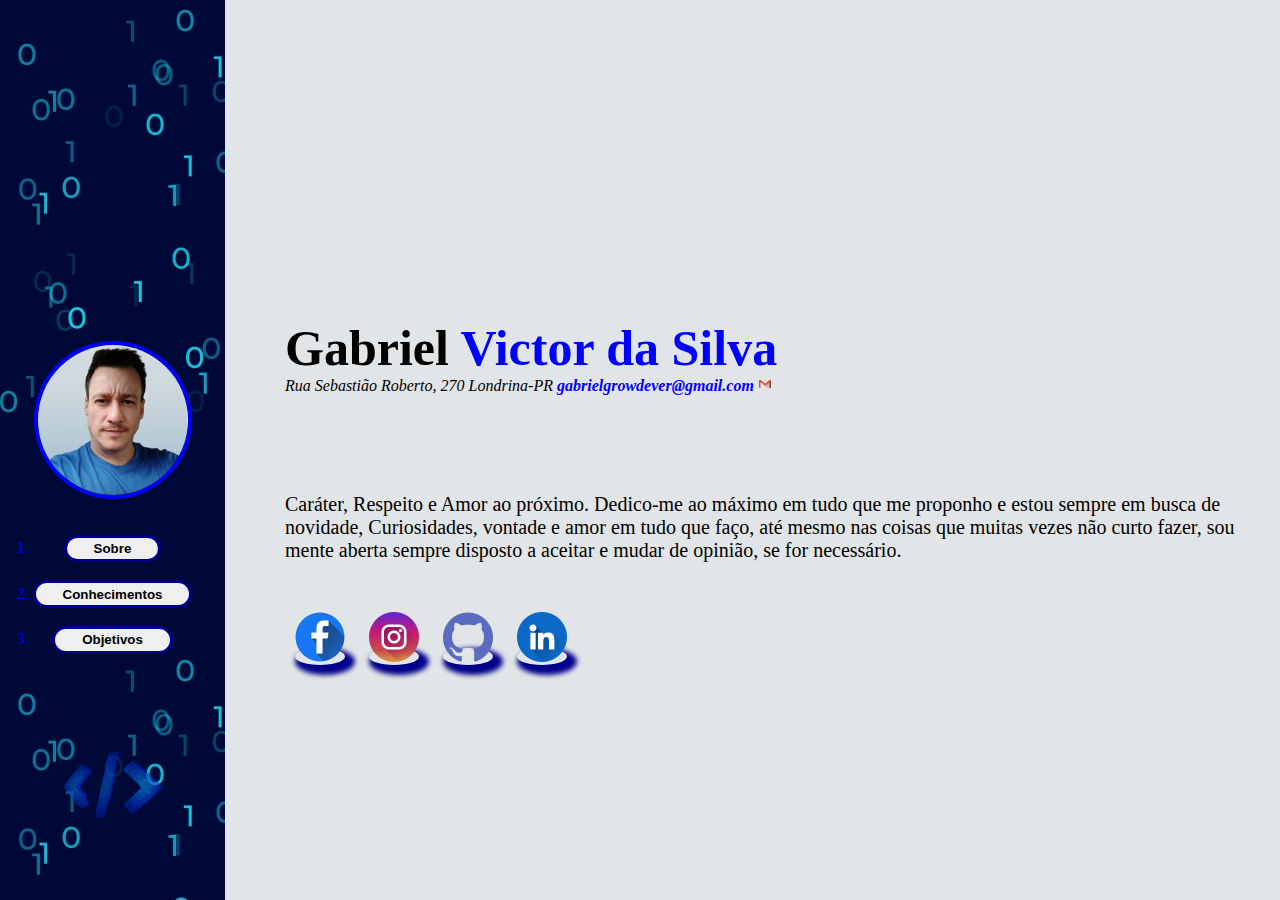
<file: index.html>
<!DOCTYPE html>
<html lang="pt-br">
	<head>
		<meta charset="UTF-8" />
		<meta name="viewport" content="width=device-width, initial-scale=1.0" />
		<link rel="stylesheet" href="./styles.css" />
		<link rel="stylesheet" href="./conhecimentos.html" />
		<link rel="stylesheet" href="./objetivos.html" />
		<title>Currículo Digital</title>
	</head>
	<body class="flexBox">
		<section class="flexBox">
			<aside>
				<img
					id="selfie"
					src="./imagens/selfie.jpg"
					alt="Selfie"
					srcset=""
					/>
					<br />
					<nav>
						<ol>
							<a href="./index.html">
								<li><button>Sobre</button></li></a>
							<a href="./conhecimentos.html">
								<li><button>Conhecimentos</button></li></a>
							<a href="./objetivos.html">
								<li><button>Objetivos</button></li></a>
						</ol>
					</nav>
				<img id="code" src="./imagens/code.png" alt="" srcset="">
			</aside>
		</section>
		<section class="flexBox">
			<main class="flexItem">
				<h1 id="text">Gabriel <span id="cor2">Victor da Silva</span></h1>
				<span><address id="end">Rua Sebastião Roberto, 270 Londrina-PR <strong id="cor2">gabrielgrowdever@gmail.com</strong> <a href="mailto:gabrielgrowdever@gmail.com" target="_blank"><img src="./imagens/gmail.png" alt="icone email" srcset=""></a></span></address>
				<br>
					<p id="end">
						Caráter, Respeito e Amor ao próximo.
						Dedico-me ao máximo em tudo que me proponho e estou sempre
						em busca de novidade, Curiosidades, vontade e amor em tudo
						que faço, até mesmo nas coisas que muitas vezes não curto
						fazer, sou mente aberta sempre disposto a aceitar e mudar de
						opinião, se for necessário.
					</p>
				<div id="icons">
				
					<a href="https://www.facebook.com/profile.php?id=100051390841737" target="_blank"><img src="./imagens/facebook.png" alt="facebook" srcset=""></a>
					<a href="https://www.instagram.com/gabriel86victor/" target="_blank"><img src="./imagens/instagram.png" alt="instagram icon link" srcset=""></a>
					<a href="https://github.com/GGrowDever" target="_blank"><img src="./imagens/github.png" alt="github icon link" srcset=""></a>
					<a href="https://www.linkedin.com/in/gabriel-victor-silva-6ab8b413a/" target="_blank"><img src="./imagens/linkedin.png" alt="" srcset=""></a>
				
				</div>
			</main>
		</section>
	</body>
</html>
</file>
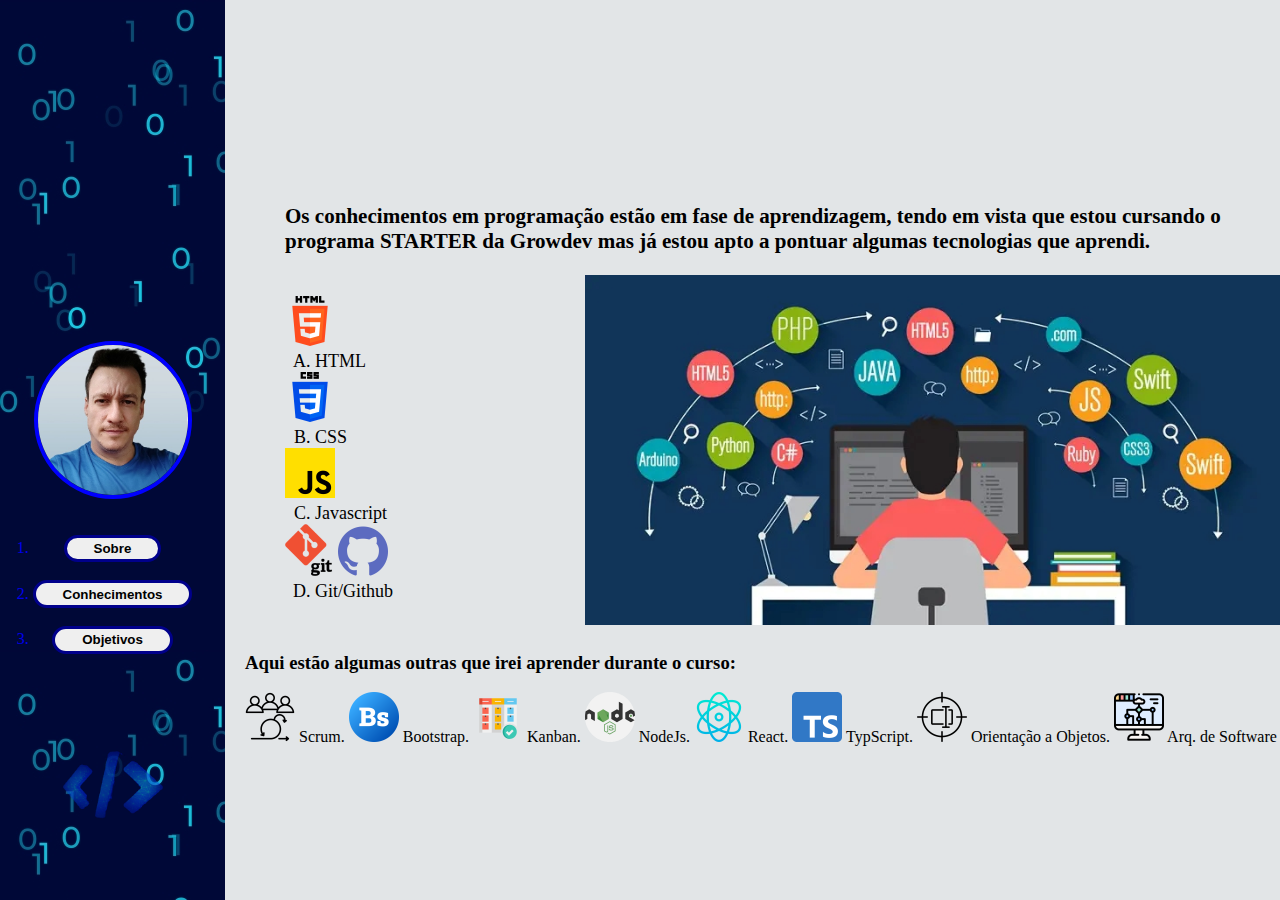
<file: conhecimentos.html>
<!DOCTYPE html>
<html lang="pt-br">
	<head>
		<meta charset="UTF-8" />
		<meta name="viewport" content="width=device-width, initial-scale=1.0" />
		<link rel="stylesheet" href="./styles.css" />
		<link rel="stylesheet" href="./conhecimentos.html" />
		<link rel="stylesheet" href="./objetivos.html" />
		<title>Currículo Digital</title>
	</head>
	<body class="flexBox">
		<section class="flexBox">
			<aside>
				<img
					id="selfie"
					src="./imagens/selfie.jpg"
					alt="Selfie"
					srcset=""
					/>
					<br />
					<nav>
						<ol>
							<a href="./index.html">
								<li><button>Sobre</button></li></a>
							<a href="./conhecimentos.html">
								<li><button>Conhecimentos</button></li></a>
							<a href="./objetivos.html">
								<li><button>Objetivos</button></li></a>
						</ol>
					</nav>
				<img id="code" src="./imagens/code.png" alt="" srcset="">
			</aside>
		</section>
		<section class="flexBox">
               <main class="flexItem">
                    <ol type="A" id="conhecimentos">
                         <h3>Os conhecimentos em programação estão em fase de aprendizagem, tendo em vista que estou cursando o programa STARTER da Growdev  mas já estou apto a pontuar algumas tecnologias que aprendi. </h3>
                         <img src="./imagens/0-destaque-linguagens-de-programacao-2019.jpg" alt="" srcset="" id="fig1">
                              <br>

                              <img src="./imagens/html-5_5968267.png" alt="html icon" srcset="">
                              <li>HTML</li>
                              <img src="./imagens/css-3_5968242.png" alt="css icon" srcset="">
                              <li>CSS</li>
                              <img src="./imagens/js_5968292.png" alt="js icon" srcset="">
                              <li>Javascript</li>
                              <img src="./imagens/git.png" alt="git icon" srcset="">
                              <img src="./imagens/github.png" alt="github icon" srcset="">
                              <li>Git/Github</li>
                         </ol>
				<div class="flexItem">
                         <h3>Aqui estão algumas outras que irei aprender durante o curso:</h3>
                         <div>
					<img src="./imagens/agile-team_8759226.png" alt="scrum icon" srcset="">
                         <span> Scrum.</span>
					<img src="./imagens/bs_10432373.png" alt="bootstrap icon" srcset="">
                         <span> Bootstrap.</span>
					<img src="./imagens/kanban_3339134.png" alt="kanban icon" srcset="">
                         <span> Kanban.</span>
					<img src="./imagens/nodejs_919825.png" alt="nodejs icon" srcset="">
                         <span> NodeJs.</span>
					<img src="./imagens/physics_1126012.png" alt="react icon" srcset="">
                         <span> React.</span>
					<img src="./imagens/typescript_5968381.png" alt="typescript icon" srcset="">
                         <span> TypScript.</span>
					<img src="./imagens/text-box_10442167.png" alt="OO icon" srcset="">
                         <span> Orientação a Objetos.</span>
					<img src="./imagens/structure_8196456.png" alt="arquitetura de software icon" srcset="">
                         <span> Arq. de Software</span>
				     </div>
				</div>
			</main>
		</section>
	</body>
</html>
</file>
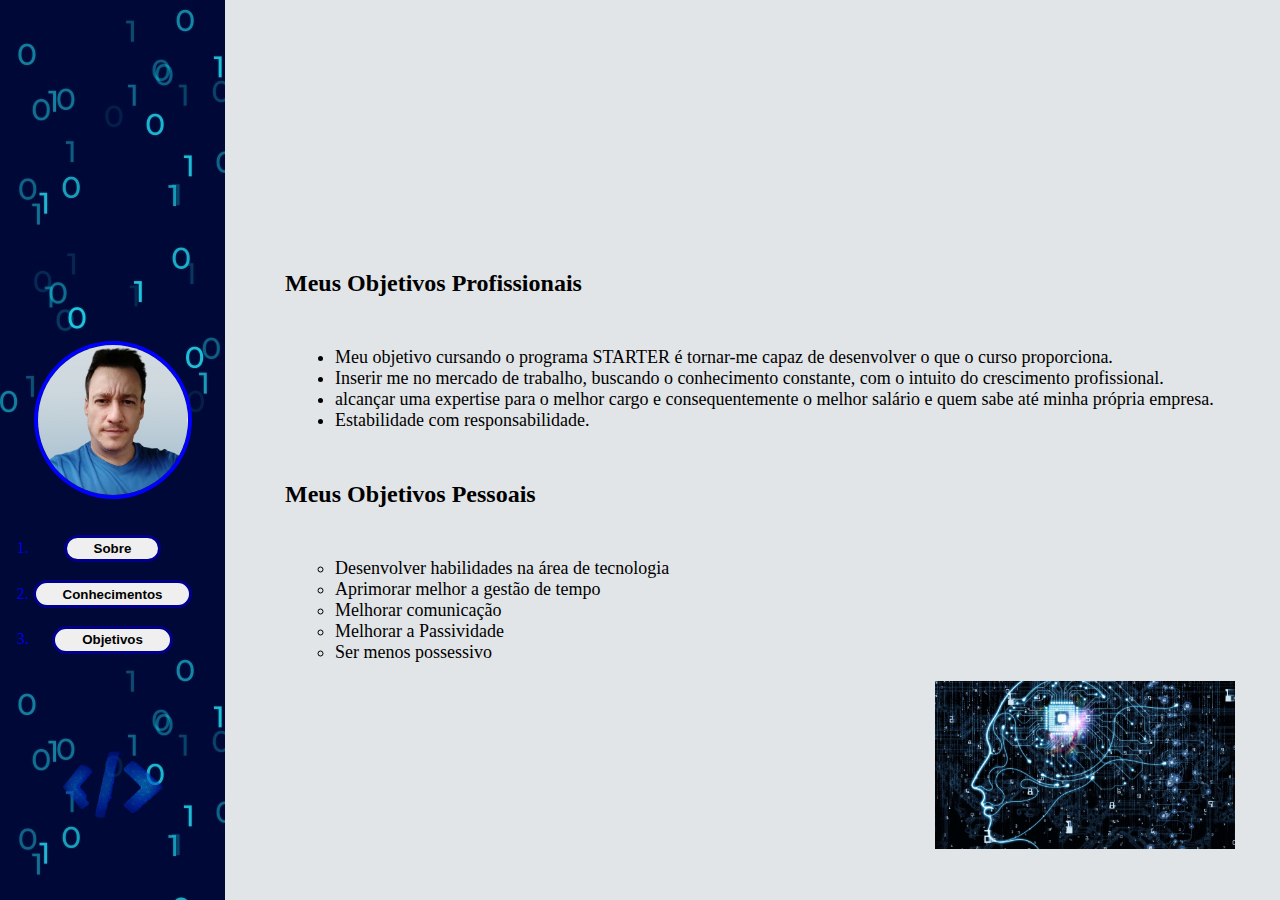
<file: objetivos.html>
<!DOCTYPE html>
<html lang="pt-br">
	<head>
		<meta charset="UTF-8" />
		<meta name="viewport" content="width=device-width, initial-scale=1.0" />
		<link rel="stylesheet" href="./styles.css" />
		<link rel="stylesheet" href="./conhecimentos.html" />
		<link rel="stylesheet" href="./objetivos.html" />
		<title>Currículo Digital</title>
	</head>
	<body class="flexBox">
		<section class="flexBox">
			<aside>
				<img
					id="selfie"
					src="./imagens/selfie.jpg"
					alt="Selfie"
					srcset=""
					/>
					<br />
					<nav>
						<ol>
							<a href="./index.html">
								<li><button>Sobre</button></li></a>
							<a href="./conhecimentos.html">
								<li><button>Conhecimentos</button></li></a>
							<a href="./objetivos.html">
								<li><button>Objetivos</button></li></a>
						</ol>
					</nav>
				<img id="code" src="./imagens/code.png" alt="" srcset="">
			</aside>
		</section>
		<section class="flexBox">
			<main class="flexItem">
                    <h2>Meus Objetivos Profissionais</h2>
				<ul id="flexText">
                         <li>Meu objetivo cursando o programa STARTER é tornar-me capaz de desenvolver o que o curso proporciona.</li>
                         <li>Inserir me no mercado de trabalho, buscando o conhecimento constante, com o intuito do crescimento profissional. </li>
                         <li>alcançar uma expertise para o melhor cargo e consequentemente o melhor salário e quem sabe até minha própria empresa.</li>
                         <li>Estabilidade com responsabilidade.</li>
                    </ul>
                    <h2>Meus Objetivos Pessoais</h2>
                    <ul type="circle" id="flexText">
                         <li>Desenvolver habilidades na área de tecnologia</li>
                         <li>Aprimorar melhor a gestão de tempo</li>
                         <li>Melhorar comunicação</li>
                         <li>Melhorar a Passividade</li>
                         <li>Ser menos possessivo</li>
                    </ul>
                    <img src="./imagens/ia brain.jpg" alt="brain cpu" srcset="" id="imgBrain">
			</main>
		</section>
	</body>
</html>
</file>
<file: styles.css>
body {
     margin: 0;
}


aside {
     display: flex;
     flex-direction: column;
     background-image: url('./imagens/SL-103020-37400-12.jpg');
     height: 100vh;
     justify-content: center;
     align-items: center;
}

#selfie {
     border-radius: 100%;
     width: 150px;
     border: 4px solid blue;
     margin-top: 150%;
}

#code{
     width: auto;
     height: 25vh;
     border: none;
}

ol {
     text-align: center;
     padding: 0;
     margin: 0;
}

ol > a{
     padding: 10px;
}

button{
     color: black;
     cursor: pointer;
     border-radius: 3em;
     border: 3px solid darkblue;
     font-weight: bold;
     outline: none;
     padding: .25em 2em;
     position: relative;
     transform-style: preserve-3d;
     

     &::before {
     background-color: darkblue;
     height: auto;
     transform: translate3d(0, .55em, -1em);
     box-shadow: 2px 2px 2px darkblue;
  }

  &:hover {
    transform: translate(0, .15em);
    color: blue;
    box-shadow: 5px 5px 5px darkblue;
  

    
  }
  &:active {
     background-color: rgb(46, 105, 173);
     color: blue;
  }
}


main {
     background-color: rgb(226, 229, 231);
     width: auto;
     height: auto;
     
}

#text {
     font-size: 50px;
     padding-left: 50px;
     margin: 0;
     

}

#end {
     padding-left: 50px;
     text-align: left;
     
}

#end ~ p {
     font-size: 20px;
     padding-top: 60px;
}

#cor2 {
     color: blue;
}

#cor2 > a:hover {
     box-shadow: 5px 5px 5px 5px darkblue;

}

#icons {
    padding-top: 30px;
    padding-left: 50px;
    position: absolute;
}

#icons > a {
     margin: 0 10px;
     border-radius: 50%;
     box-shadow: 5px 5px 5px 5px darkblue;
}

#icons > a:hover {
     box-shadow: 5px 5px 5px darkblue;
     font-size: 20px;
}

#conhecimentos {
     font-size: large;
     text-align: left;
     margin: 50px;
     
     
}

#conhecimentos > li {
     margin-left: 30px;
}

.flexBox {
     display: flex;
     align-items: center;
     background-color: rgb(226, 229, 231);
     

}

.flexItem {
     background-color: rgb(226, 229, 231);
     padding: 0;
     width: auto;
     height: auto;
     margin-left: 10px;

}

#fig1 {
     width: 700px;
     height: auto;
     position: fixed;
     margin-left: 300px;
}

.flexItem > h2 {
     margin: 50px;
     width: auto;
}

#flexText {
     margin-left: 60px;
     font-size: large;
     width: auto;
}

#imgBrain {
     width: 300px ;
     margin-left: 700px;
     position: absolute;
}
</file>
